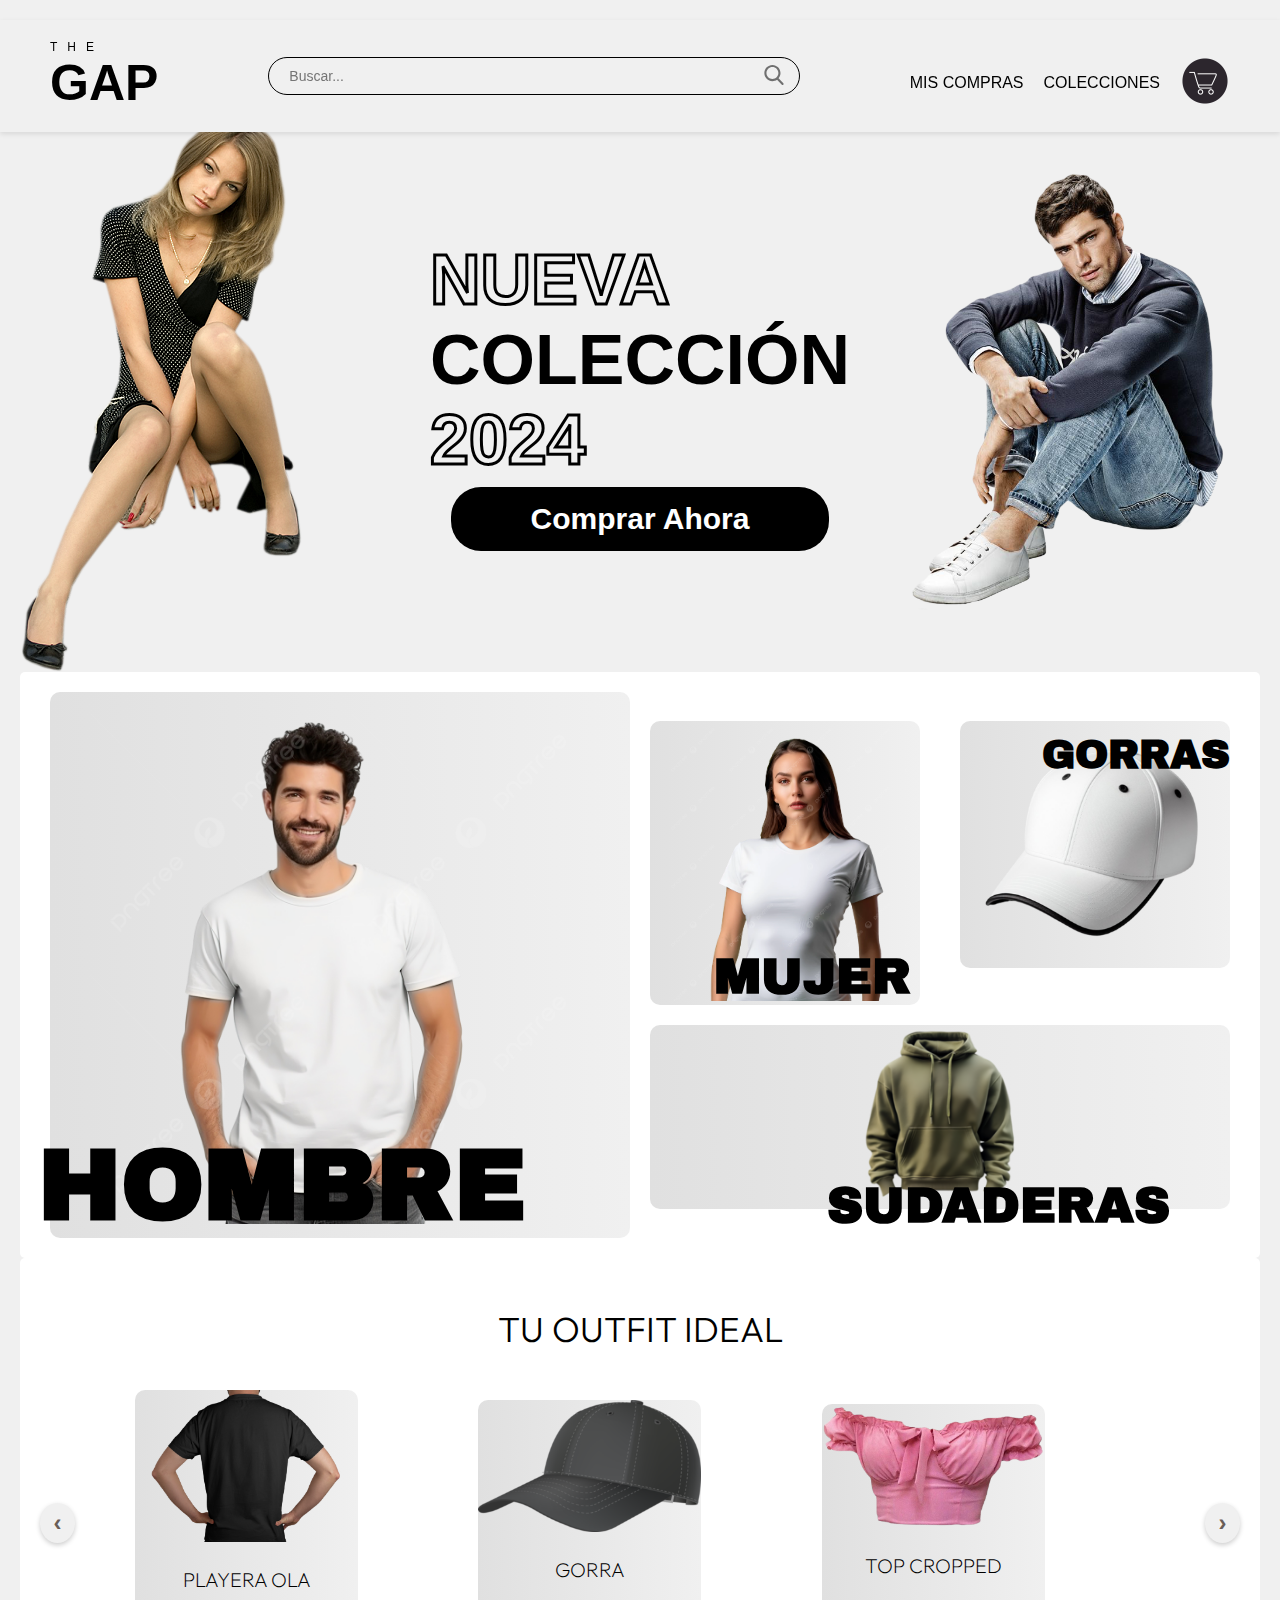
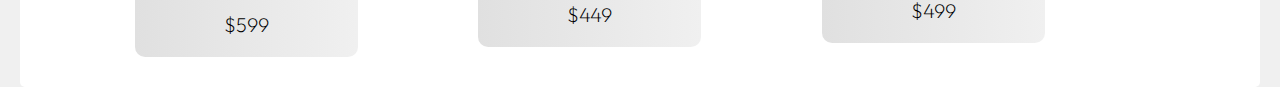
<file: Pagweb/index.html>
<!DOCTYPE html>
<html lang="es">
<head>
  <meta charset="UTF-8">
  <meta name="viewport" content="width=device-width, initial-scale=1.0">
  <title>Menú Tienda</title>
  <link rel="stylesheet" href="styles.css">
</head>
<body>
  <header class="menu">
    <div class="logo">THE<span>GAP</span></div>
    <nav>
      <ul class="menu-links">
        <li><a href="#">MIS COMPRAS</a></li>
        <li><a href="#">COLECCIONES</a></li>
        <li><a href="#"><img src="img/carrito.png" alt="carrito-img" style="width: 50px; height: 50px;" class="carrito anima-100"></a></li>
      </ul>
    </nav>
    <div class="search-bar">
      <input type="text" placeholder="Buscar...">
      <button><img src="img/icono-lupa.svg" alt="Buscar"></button>
    </div>
  </header>
  <main class="content">
    <section class="grid-c-3 align-center">
        <img src="img/modeloMujer.png" alt="Modelo mujer" class="width-100">
        <div>
            <h1 class="f-size-70 text-align-left"> <span class="f-only-border">NUEVA</span> <span>COLECCIÓN</span> <span class="f-only-border"> 2024</span></h1>
            <button class="cta-button anima-100">Comprar Ahora</button>
        </div>
        <img src="img/modeloHombre.png" alt="Modelo hombre" class="width-100">
    </section>
        <section class="grid-c-2 align-center background">
            <div class="main-item">
                <a href="hombre.html"><img src="img/tshirt.png" alt="tshirt" class="width-100 anima-100"></a>
                <h2 class="lettersytle1 archivo-black-regular">HOMBRE</h2>
            </div>
            <div>
                <div class="grid-c-2 side-items">
                    <div class="main-item">
                        <a href="#"><img src="img/tshirtwoman.png" alt="tshirtwoman" class="width-100 anima-100"></a>
                        <h2 class="lettersytle2 archivo-black-regular">MUJER</h2>
                    </div>
                    <div class="main-item">
                        <a href="#"><img src="img/cap.png" alt="cap" class="width-100 anima-100"></a>
                        <h2 class="lettersytle3 archivo-black-regular">GORRAS</h2>
                    </div>
                </div>
                <div class="main-item">
                    <div>
                        <a href="#"><img src="img/hoodie.png" alt="hoodie" class="width-100 anima-100"></a>
                        <h2 class="lettersytle2 archivo-black-regular">SUDADERAS</h2>
                    </div>
                </div>
            </div>
        </section>
        <section class="background">
            <h2 class="archivo-outfit title">TU OUTFIT IDEAL</h2>
            <div class="flex align-center" style="gap: 50px;">
                <button class="arrow">&#8249;</button>
                <div class="grid-c-3 align-center">
                    <div class="other-item description-product">
                        <img src="img/playera.png" alt="Playera" class="width-100">
                        <p>PLAYERA OLA</p>
                        <p>$599</p>
                    </div>
                    <div class="other-item description-product">
                        <img src="img/gorra.png" alt="Gorra" class="width-100">
                        <p>GORRA</p>
                        <p>$449</p>
                    </div>
                    <div class="other-item description-product">
                        <img src="img/croptop.png" alt="Top" class="width-100">
                        <p>TOP CROPPED</p>
                        <p>$499</p>
                    </div>
                </div>
                <button class="arrow">&#8250;</button>
            </div>
        </section>              
  </main>  
</body>
</html>
</file>
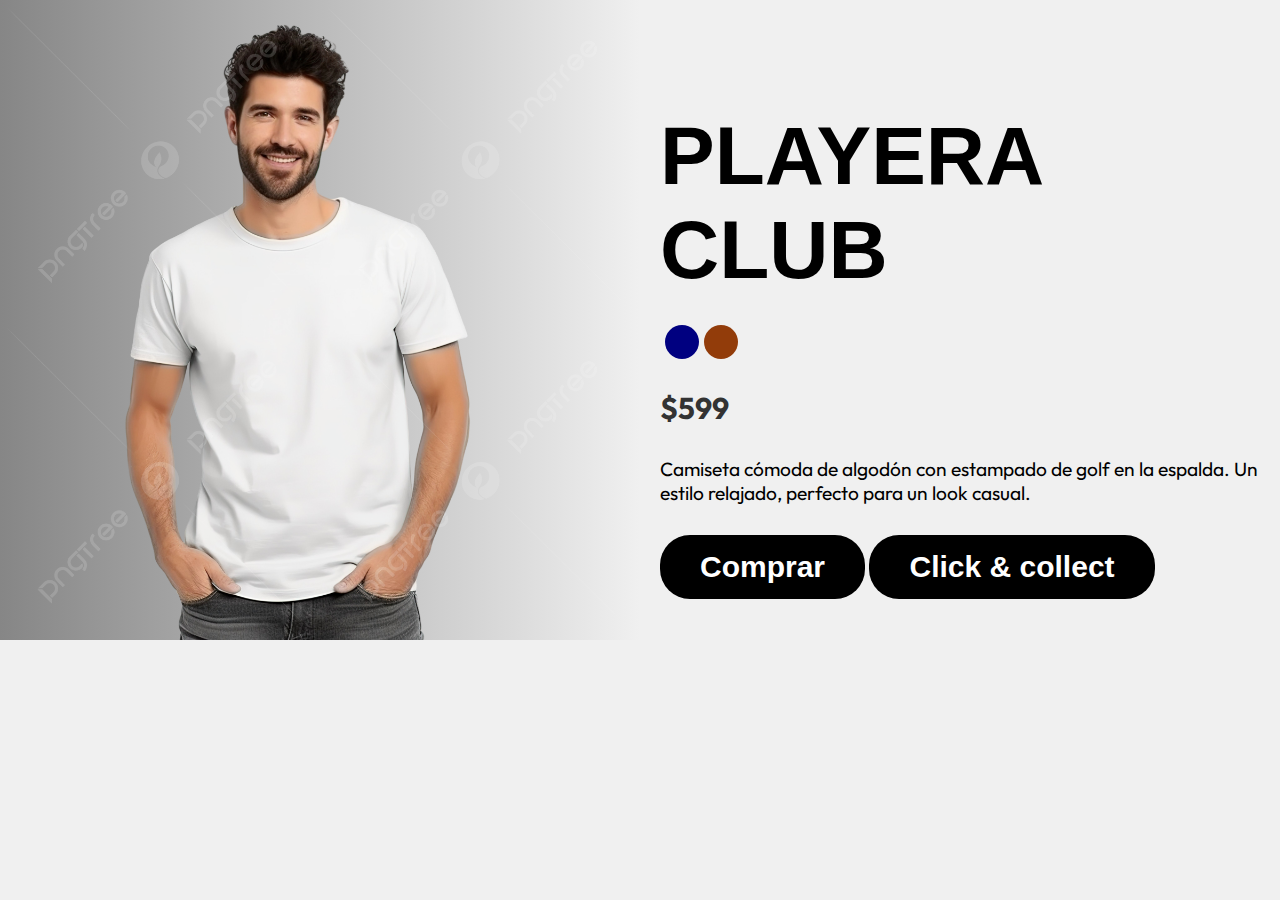
<file: Pagweb/articuloHombre.html>
<!DOCTYPE html>
<html lang="en">
<head>
    <meta charset="UTF-8">
    <meta name="viewport" content="width=device-width, initial-scale=1.0">
    <title>Comprar</title>
    <link rel="stylesheet" href="styles.css">
</head>
<body>
    <section class="grid-c-2 align-center">
        <div class="image-section align-center">
            <img src="img/tshirt.png" alt="Playera Club" class="width-100 background-grey">
        </div>
        <div class="details-section">
            <h1>PLAYERA <br> CLUB</h1>
            <br>
            <span class="circle navy circle-bigger"></span><span class="circle beige circle-bigger"></span>
            <br>
            <p class="price archivo-outfit">$599</p>
            <p class="description archivo-outfit">
                Camiseta cómoda de algodón con estampado de golf en la espalda. 
                Un estilo relajado, perfecto para un look casual.
            </p>
            <div class="group-buttons">
                <button class="cta-button">Comprar</button>
                <button class="cta-button">Click & collect</button>
            </div>
        </div>
    </section>
</body>
</html>
</file>
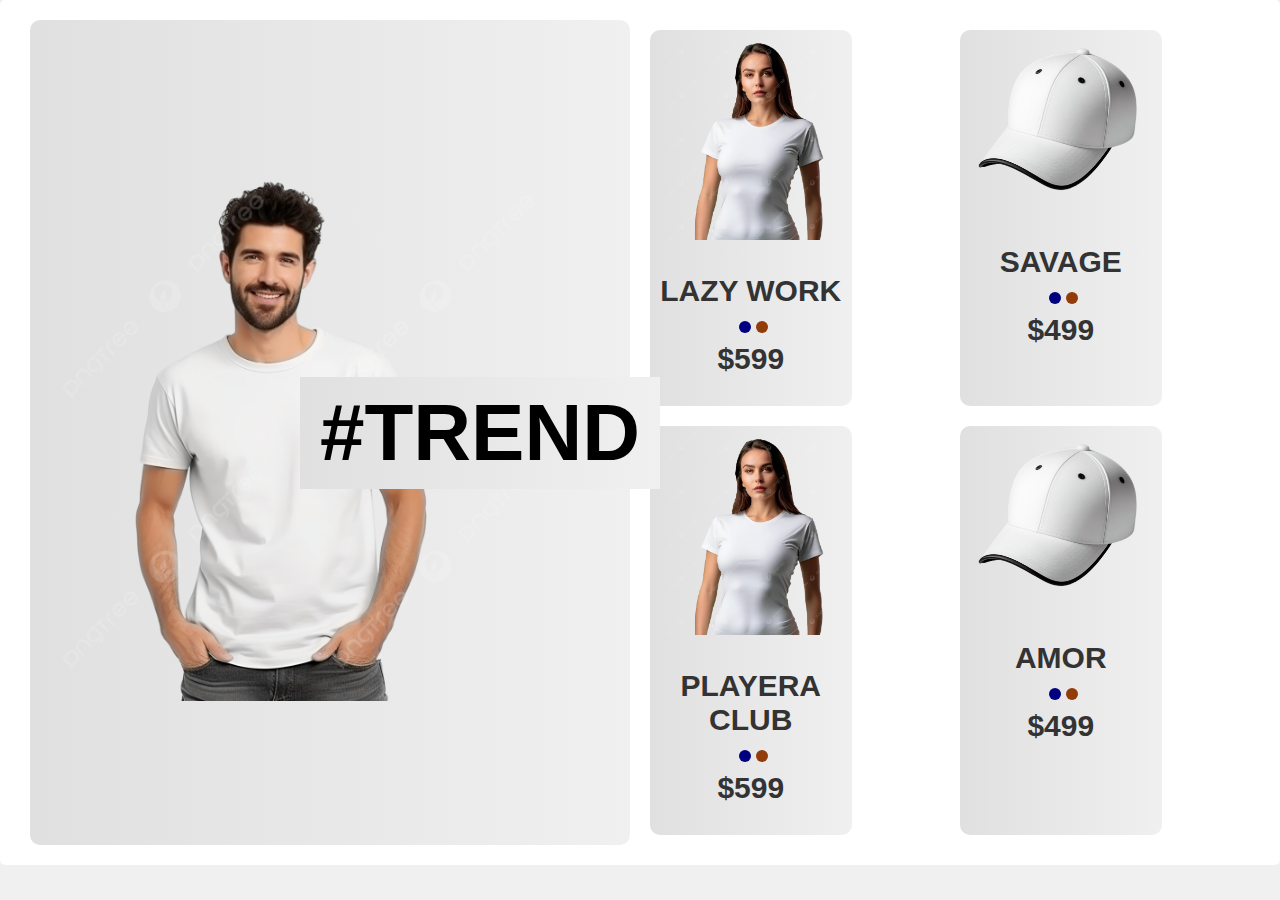
<file: Pagweb/hombre.html>
<!DOCTYPE html>
<html lang="en">
<head>
    <meta charset="UTF-8">
    <meta name="viewport" content="width=device-width, initial-scale=1.0">
    <title>#TREND</title>
    <link rel="stylesheet" href="styles.css">
</head>
<body>
        <section class="grid-c-2 align-center background">
            <div class="main-item">
                <a href="hombre.html"><img src="img/tshirt.png" alt="tshirt" class="width-100 anima-100"></a>
                <div class="trend-text">#TREND</div>
            </div>
            <div>
                <div class="grid-c-2">
                    <div class="other-item">
                        <a href="#"><img src="img/tshirtwoman.png" alt="tshirtwoman" class="width-100 anima-100"></a>
                        <p class="price">
                            LAZY WORK 
                            <br>
                            <span class="circle navy"></span><span class="circle beige"></span>
                            <br>
                            $599
                        </p>
                    </div>
                    <div class="other-item">
                        <a href="#"><img src="img/cap.png" alt="cap" class="width-100 anima-100"></a>
                        <p class="price">
                            SAVAGE 
                            <br>
                            <span class="circle navy"></span><span class="circle beige"></span>
                            <br>
                            $499
                        </p>
                    </div>
                </div>
                <div class="grid-c-2">
                    <div class="other-item">
                        <a href="articuloHombre.html"><img src="img/tshirtwoman.png" alt="tshirtwoman" class="width-100 anima-100"></a>
                        <p class="price">
                            PLAYERA CLUB 
                            <br>
                            <span class="circle navy"></span><span class="circle beige"></span>
                            <br>
                            $599
                        </p>
                    </div>
                    <div class="other-item">
                        <a href="#"><img src="img/cap.png" alt="cap" class="width-100 anima-100"></a>
                        <p class="price">
                            AMOR 
                            <br>
                            <span class="circle navy"></span><span class="circle beige"></span>
                            <br>
                            $499
                        </p>
                    </div>
                </div>
                </div>
            </div>
        </section>
    </body>
</html>
</file>
<file: Pagweb/styles.css>
@import url('https://fonts.googleapis.com/css2?family=Archivo+Black&display=swap');
@import url('https://fonts.googleapis.com/css2?family=Archivo+Black&family=Outfit:wght@100..900&display=swap');

.archivo-black-regular {
    font-family: "Archivo Black", sans-serif;
  }

.archivo-outfit{
    font-family: "Outfit", sans-serif;
}
  
  .logo {
    font-size: 12px;
    color: #000;
    letter-spacing: 10px;
  }
  
  .logo span {
    font-size: 50px;
    font-weight: bold;
    display: block;
    letter-spacing: normal;
  }

  .menu {
    position: sticky; 
    top: 20px;
    z-index: 11; 
    display: flex;
    align-items: center;
    padding: 20px 50px;
    background-color: #f0f0f0;
    box-shadow: 0 2px 5px rgba(0, 0, 0, 0.1);
  }

  .menu-links {
    position: absolute;
    top: 20px; /* Asegura que esté en la parte superior */
    right: 50px; /* Alinea a la derecha del contenedor principal */
    display: flex;
    align-items: center;
    list-style: none;
    gap: 20px;
  }
  
  .menu-links li a {
    text-decoration: none;
    color: #000;
    font-size: 16px;
    font-weight: 500;
  }
  
  .search-bar {
    display: flex;
    align-items: center;
    border: 1px solid #000; /* Borde negro */
    border-radius: 25px;    /* Bordes redondeados */
    padding: 5px 15px;      /* Espaciado interno */
    width: 100%;            /* Ajusta al tamaño deseado */
    max-width: 500px;       /* Limita el ancho máximo */
    margin-left: 110px;      /* Empuja la barra hacia la derecha */
  }
  
  .search-bar input {
    border: none;        /* Sin borde en el input */
    outline: none;       /* Sin contorno al enfocar */
    font-size: 14px;     /* Tamaño del texto */
    padding: 5px;        /* Espaciado interno */
    width: 100%;         /* Ocupa todo el espacio disponible */
    background: none;    /* Sin fondo */
    color: #000;         /* Color del texto */
  }
  
  .search-bar button {
    background: none;    /* Sin fondo */
    border: none;        /* Sin borde */
    cursor: pointer;     /* Cursor de mano al pasar sobre el botón */
    padding: 0;          /* Sin padding */
  }
  
  .search-bar img {
    width: 20px;         /* Tamaño del icono */
    height: 20px;        /* Tamaño del icono */
  }

  /* Estilos generales */
body {
    margin: 0;
    font-family: 'Arial', sans-serif;
    background-color: #f0f0f0;
  }
  
  /* Contenedor principal */
  .content {
    justify-content: center;       /* Centra horizontalmente el contenido */
    align-items: center;           /* Centra verticalmente el contenido */
    height: 100vh;                 /* Ocupa toda la altura de la ventana */
    text-align: center;            /* Centra el texto */
    padding: 0 20px;               /* Espaciado interno */
    position: relative;
  }
  
  /** Banner principal 
  .banner {
    display: flex;
    justify-content: space-between;
    align-items: center;
    max-width: 1200px;
    width: 100%;
    margin: 0 auto;
    position: relative;
  }
  
  /* Texto del banner 
  .banner-text {
    flex: 1;
    text-align: left;
    z-index: 1;
    position: relative;
    left: 450px;    
  }
  
  .banner-text h1 {
    font-size: 64px;
    font-weight: bold;
    margin: 0;
    line-height: 1.2;
    color: #000;
  }
  
  .banner-text h1 span {
    color: #000;
    font-size: 72px;
  }
                        **/
  .cta-button {
    position: relative;
    padding: 15px 40px;
    font-size: 30px;
    font-weight: bold;
    color: #fff;
    background-color: #000;
    border: none;
    border-radius: 30px;
    cursor: pointer;
    bottom: 40px;
  }
  
  .cta-button:hover {
    background-color: #444;
  }
  
  /* Imágenes del banner 
  .banner-images {
    display: flex;
    justify-content: space-between;
    flex: 1.5;
  }
  **/
  .model-left {
    position: absolute;
    left: 0;
    bottom: -150px;
    width: 45%;
    max-width: 230px;
    z-index: 0;
  }
  
  .model-right {
    position: absolute;
    right: 0;
    bottom: 0;
    width: 45%;
    max-width: 400px;
    z-index: 0;
  }
  
  .flex{
    display: flex;
  }

  .align-center{
    align-items: center;
  }

  .f-size-70{
    font-size: 70px;
  }

  .text-align-left{
    text-align: left;
  }

  /* Leal */
  .grid-c-2 {
    display: grid;
    grid-template-columns: repeat(2, 1fr);
  }

  .grid-c-3{
    display: grid;
    grid-template-columns: repeat(3,1fr);
  }

  .width-100{
    max-width: 100%;
  }

  .f-only-border{
    font-weight: bold; /* Para un contorno más claro */
    color: transparent; /* Hace el texto interno invisible */
    -webkit-text-stroke: 3px black; /* Define el grosor y color del contorno */
  }
  
  .side-items {
    flex: 1;
    display: flex;
    flex-direction: row;
    gap: 20px;
    height: 100%;
  }

  .background {
    background: #fff;
    border-radius: 5px;
    border: 20px solid transparent;
  }

  .main-item {
    flex: 1;
    position: relative;
    background: linear-gradient(to right, #e0e0e0, #f0f0f0);
    border: 10px solid transparent; /* Bordes transparentes de cierto grosor */
    border-radius: 20px; /* Añade bordes redondeados */
    background-clip: padding-box; /* Limita el fondo al área del padding */
    display: flex;
    justify-content: center;
    align-items: center;
    height: 100%;
 }

 .lettersytle1{
    position: absolute;
    top: 75%; 
    left: 40%;
    transform: translate(-50%, -50%); /* Ajuste preciso */
    font-size: 100px; 
    z-index: 10; /* Se sobrepone a la imagen */
    pointer-events: none;
 }

 .lettersytle2{
    position: absolute;
    top: 75%; 
    left: 60%; 
    transform: translate(-50%, -50%); /* Ajuste preciso */
    font-size: 50px; 
    z-index: 10; /* Se sobrepone a la imagen */
    pointer-events: none;
 }

 .lettersytle3{
    position: absolute;
    top: 0%; 
    left: 65%; 
    transform: translate(-50%, -50%); /* Ajuste preciso */
    font-size: 40px; 
    z-index: 10; /* Se sobrepone a la imagen */
    pointer-events: none;
 }

 .arrow {
    font-size: 24px;
    background: #f0f0f0;
    border: none;
    cursor: pointer;
    color: #6a5e57;
    font-weight: bold;
    width: 150px;
    height: 40px;
    border-radius: 50%;
    padding: 0;
    box-shadow: 0 2px 5px rgba(0,0,0,0.2);  /* Sombra suave */
    transition: all 0.3s ease;               /* Animación suave */

}

.arrow:hover {
    background: #e0e0e0;
    transform: scale(1.1);                   /* Efecto de expansión */
    box-shadow: 0 4px 8px rgba(0,0,0,0.2);  /* Sombra más pronunciada */
}
 /* Animación imagenes*/
 .anima-100 {
    transition: all 0.3s ease-in-out;
    width: 90%;
}

.anima-100:hover {
    transform: scale(1.1);
    cursor: pointer;
    filter: brightness(1.1); 
}

.title{
    font-weight: 300;
    font-size: 35px;
}

.description-product{
    position: absolute;
    font-weight: 200;
    font-size: 20px;
    font-family: "Outfit", sans-serif;
}

.flex {
    display: flex;
  }

 .trend-text{
    position: absolute;
    background: linear-gradient(to right, #e0e0e0, #f0f0f0);
    color: #000000;
    font-weight: 800;
    font-size: 80px;
    padding: 10px 20px;
    left: 75%;
    transform: translateX(-50%);
    z-index: 11;
 }

 .other-item {
    flex: 1;
    position: relative;
    background: linear-gradient(to right, #e0e0e0, #f0f0f0);
    border: 10px solid transparent; /* Bordes transparentes de cierto grosor */
    border-radius: 20px; /* Añade bordes redondeados */
    background-clip: padding-box; /* Limita el fondo al área del padding */
    justify-content: center;
    align-items: center;
    text-align: center;
    height: 70%;
    max-width: 65%; /* Reduce el tamaño de la imagen */
    height: auto; /* Mantiene la proporción */
 }

 .price {
    font-weight: 700;
    font-size: 30px;
    color: #333;
    
}

.circle {
    display: inline-block;
    width: 12px;
    height: 12px;
    border-radius: 50%;
    margin-left: 5px;
    vertical-align: middle;
}

.circle.navy {
    background-color: #000080; /* Azul oscuro */
}

.circle.beige {
    background-color: #923c0a; /* Beige */
}

.group-buttons{
    position: relative;
    bottom: -50px;
    
}

.background-grey{
    background: linear-gradient(to right, #868686, #f0f0f0);
}

.details-section {
    padding: 20px;
}

.details-section h1 {
    font-size: 82px;
    font-weight: bold;
    margin-bottom: 10px;
}

.circle-bigger{
    width: 34px;
    height: 34px;
}

.description {
    font-size: 14px;
    margin: 20px 0;
    font-size:larger

}
</file>
